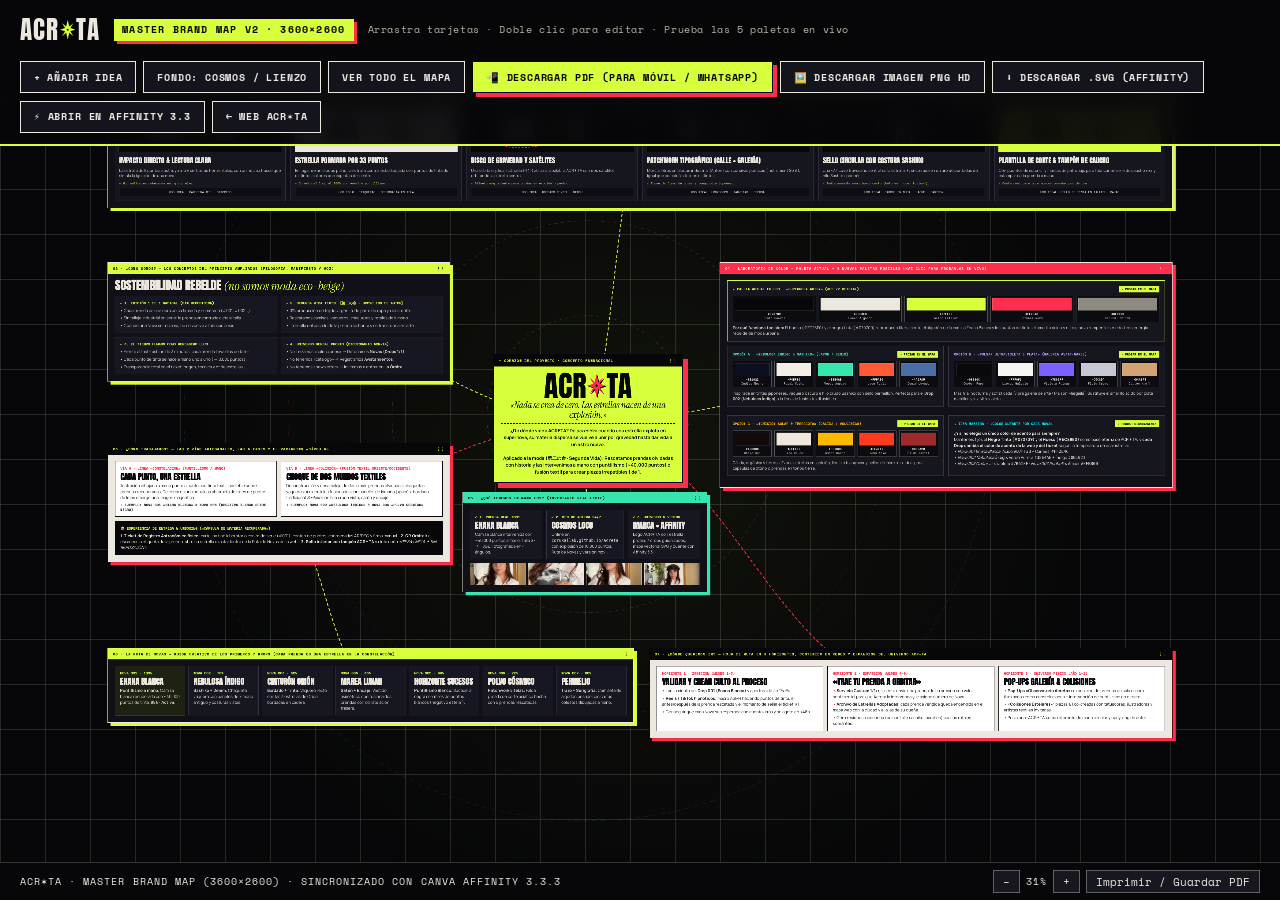
<file: mapa-conceptual.html>
<!DOCTYPE html>
<html lang="es">
<head>
  <meta charset="UTF-8" />
  <meta name="viewport" content="width=device-width, initial-scale=1.0" />
  <title>ACR✶TA — Master Mapa Conceptual, Brainstorming de Logos &amp; Laboratorio de Color</title>
  <link rel="preconnect" href="https://fonts.googleapis.com" />
  <link rel="preconnect" href="https://fonts.gstatic.com" crossorigin />
  <link href="https://fonts.googleapis.com/css2?family=Anton&family=Instrument+Serif:ital@0;1&family=Space+Mono:wght@400;700&family=Manrope:wght@400;600;700;800&display=swap" rel="stylesheet" />
  <style>
    :root {
      --ink: #070709;
      --ink-2: #111117;
      --bone: #ece8e0;
      --acid: #d7ff3b;
      --crimson: #ff2e4c;
      --cyan: #38e4ae;
      --mute: #8e8a80;
      --line: rgba(236, 232, 224, 0.14);
      --disp: "Anton", Impact, sans-serif;
      --serif: "Instrument Serif", Georgia, serif;
      --mono: "Space Mono", monospace;
      --sans: "Manrope", system-ui, sans-serif;
    }

    body.is-light {
      --ink: #ece8e0;
      --ink-2: #e2ddd2;
      --bone: #070709;
      --line: rgba(7, 7, 9, 0.14);
    }

    *, *::before, *::after { box-sizing: border-box; margin: 0; padding: 0; }
    html, body {
      width: 100%; height: 100%; overflow: hidden;
      background: var(--ink); color: var(--bone);
      font-family: var(--sans);
      user-select: none;
    }

    /* ---------- BARRA SUPERIOR ESTILO AFFINITY ---------- */
    .toolbar {
      position: fixed; top: 0; left: 0; right: 0; z-index: 100;
      display: flex; align-items: center; justify-content: space-between; gap: .8rem; flex-wrap: wrap;
      padding: .7rem 1.25rem;
      background: rgba(7, 7, 9, 0.94); color: #ece8e0;
      border-bottom: 2px solid var(--acid);
      backdrop-filter: blur(10px);
    }
    .toolbar__brand { display: flex; align-items: center; gap: .85rem; flex-wrap: wrap; }
    .toolbar__logo {
      font-family: var(--disp); font-size: 1.55rem; letter-spacing: .04em; color: #ece8e0;
      text-decoration: none; display: inline-flex; align-items: center;
    }
    .toolbar__logo svg { height: .78em; width: auto; color: var(--acid); margin: 0 .03em; }
    .toolbar__tag {
      font-family: var(--mono); font-size: .62rem; text-transform: uppercase; letter-spacing: .12em;
      background: var(--acid); color: #070709; font-weight: 700;
      padding: .22rem .55rem; box-shadow: 3px 3px 0 var(--crimson);
    }
    .toolbar__hint {
      font-family: var(--mono); font-size: .62rem; color: #b9b4a8; letter-spacing: .06em;
    }
    .toolbar__actions { display: flex; align-items: center; gap: .45rem; flex-wrap: wrap; }
    .tbtn {
      font-family: var(--mono); font-size: .64rem; font-weight: 700; letter-spacing: .08em; text-transform: uppercase;
      padding: .48rem .8rem; border: 1.5px solid #ece8e0;
      background: #14141c; color: #ece8e0; cursor: pointer;
      text-decoration: none; display: inline-flex; align-items: center; gap: .38rem;
      transition: transform .15s, background .15s, color .15s, box-shadow .15s;
    }
    .tbtn:hover {
      background: var(--acid); color: #070709; border-color: #070709;
      transform: translate(-2px, -2px); box-shadow: 4px 4px 0 var(--crimson);
    }
    .tbtn--primary {
      background: var(--acid); color: #070709; border-color: #070709;
      box-shadow: 4px 4px 0 var(--crimson);
    }

    /* ---------- LIENZO INFINITO 3600x2600 ---------- */
    .viewport {
      position: fixed; inset: 54px 0 38px 0;
      overflow: hidden; cursor: grab;
      background:
        radial-gradient(circle at 50% 50%, rgba(215, 255, 59, 0.05) 0%, transparent 65%),
        linear-gradient(var(--line) 1px, transparent 1px) 0 0 / 45px 45px,
        linear-gradient(90deg, var(--line) 1px, transparent 1px) 0 0 / 45px 45px;
    }
    .viewport.is-panning { cursor: grabbing; }

    .board {
      position: absolute; top: 0; left: 0;
      width: 3600px; height: 2600px;
      transform-origin: 0 0;
      will-change: transform;
    }
    .board__orbits, .board__edges {
      position: absolute; inset: 0; width: 100%; height: 100%; pointer-events: none;
    }
    .board__orbits { z-index: 0; }
    .board__edges { z-index: 1; }

    /* ---------- TARJETAS / NODOS ---------- */
    .node {
      position: absolute; z-index: 3;
      background: #101016; color: #ece8e0;
      border: 2.5px solid #ece8e0;
      box-shadow: 10px 10px 0 var(--acid);
      cursor: move;
      transition: box-shadow .2s;
    }
    .node:hover, .node.is-dragging {
      z-index: 15;
      box-shadow: 14px 14px 0 var(--crimson);
    }
    .node--core {
      background: var(--acid); color: #070709;
      border: 3.5px solid #070709;
      box-shadow: 16px 16px 0 var(--crimson);
    }
    .node--bone {
      background: #ece8e0; color: #070709;
      border: 2.5px solid #070709;
      box-shadow: 10px 10px 0 var(--crimson);
    }
    .node--crimson { box-shadow: 10px 10px 0 var(--crimson); }
    .node--cyan { box-shadow: 10px 10px 0 var(--cyan); }

    .node__head {
      display: flex; align-items: center; justify-content: space-between; gap: .6rem;
      padding: .6rem 1rem;
      font-family: var(--mono); font-size: .74rem; font-weight: 700; letter-spacing: .11em; text-transform: uppercase;
      background: var(--acid); color: #070709;
      border-bottom: 2px solid #070709;
    }
    .node--core .node__head, .node--bone .node__head {
      background: #070709; color: var(--acid);
    }
    .node--crimson .node__head {
      background: var(--crimson); color: #ece8e0; border-bottom-color: #ece8e0;
    }
    .node--cyan .node__head {
      background: var(--cyan); color: #070709;
    }
    .node__body { padding: 1.2rem 1.35rem 1.35rem; }

    .node__title {
      font-family: var(--disp); font-size: 2.35rem; line-height: .92; text-transform: uppercase;
      margin-bottom: .75rem;
    }
    .node__title em {
      font-family: var(--serif); font-style: italic; font-weight: 400; text-transform: lowercase;
      color: var(--acid); font-size: 1.06em;
    }
    .node--bone .node__title em, .node--core .node__title em { color: var(--crimson); }

    /* ---------- BRAINSTORMING DE LOGOS (6 TARJETAS) ---------- */
    .logos-grid {
      display: grid; grid-template-columns: repeat(6, 1fr); gap: 1rem;
    }
    .logo-card {
      background: #16161f; border: 1.5px solid #353548;
      display: flex; flex-direction: column;
    }
    .logo-card__top {
      background: #222230; padding: .42rem .7rem;
      display: flex; justify-content: space-between; align-items: center;
      font-family: var(--mono); font-size: .62rem; font-weight: 700; color: var(--acid);
    }
    .logo-card__tag {
      background: var(--acid); color: #070709; padding: .1rem .4rem; font-size: .56rem;
    }
    .logo-card__tag--rec { background: var(--crimson); color: #ece8e0; }
    .logo-stage {
      height: 150px; margin: .7rem; border: 1.5px solid #343446;
      background: #070709; display: grid; place-items: center;
      position: relative; overflow: hidden;
    }
    .logo-stage--light { background: #ece8e0; color: #070709; border-color: #070709; }
    .logo-stage--acid { background: var(--acid); color: #070709; border-color: #070709; }
    .logo-stage svg { width: 92%; height: 86%; }
    .logo-card__body { padding: 0 .85rem .9rem; flex: 1; display: flex; flex-direction: column; gap: .45rem; }
    .logo-card__body h4 { font-family: var(--disp); font-size: 1.35rem; letter-spacing: .02em; color: #ece8e0; }
    .logo-card__body p { font-size: .8rem; line-height: 1.4; color: #cbc6bc; }
    .logo-card__pro { font-family: var(--mono); font-size: .63rem; color: var(--acid); margin-top: auto; }
    .logo-card__use {
      font-family: var(--mono); font-size: .6rem; text-align: center;
      padding: .38rem; background: #0d0d13; border: 1px solid rgba(215,255,59,.35); color: #ece8e0;
    }

    /* ---------- LABORATORIO DE COLOR ---------- */
    .palette-box {
      background: #16161f; border: 2px solid #343446; padding: .95rem 1.1rem; margin-bottom: .9rem;
    }
    .palette-box--active { border-color: var(--acid); }
    .palette-head {
      display: flex; justify-content: space-between; align-items: center; gap: .6rem;
      margin-bottom: .7rem; font-family: var(--mono); font-size: .68rem; font-weight: 700;
    }
    .palette-try {
      font-family: var(--mono); font-size: .6rem; font-weight: 700; text-transform: uppercase;
      padding: .25rem .6rem; background: var(--acid); color: #070709; border: 0; cursor: pointer;
    }
    .palette-try:hover { background: var(--crimson); color: #ece8e0; }
    .swatches-5 {
      display: grid; grid-template-columns: repeat(5, 1fr); gap: .55rem; margin-bottom: .6rem;
    }
    .sw {
      border: 1.5px solid rgba(236,232,224,.35); padding: .35rem; text-align: center;
      font-family: var(--mono); font-size: .58rem; background: #0b0b10; color: #ece8e0;
    }
    .sw i { display: block; height: 42px; margin-bottom: .3rem; border: 1px solid rgba(255,255,255,.2); }
    .palettes-2col {
      display: grid; grid-template-columns: 1fr 1fr; gap: .85rem;
    }

    /* ---------- SUB-BLOQUES Y TARJETAS INTERNAS ---------- */
    .subgrid-2 { display: grid; grid-template-columns: 1fr 1fr; gap: .8rem; }
    .subgrid-3 { display: grid; grid-template-columns: repeat(3, 1fr); gap: .85rem; }
    .subgrid-7 { display: grid; grid-template-columns: repeat(7, 1fr); gap: .65rem; }
    .subcard {
      background: #171721; border: 1.5px solid #353548; padding: .85rem 1rem;
    }
    .node--bone .subcard {
      background: #ffffff; border: 2px solid #070709;
    }
    .subcard h4 {
      font-family: var(--mono); font-size: .72rem; font-weight: 700; color: var(--acid);
      margin-bottom: .45rem; text-transform: uppercase;
    }
    .node--bone .subcard h4 { color: var(--crimson); }
    .subcard h3 {
      font-family: var(--disp); font-size: 1.65rem; line-height: .95; margin-bottom: .45rem;
    }
    .subcard p, .subcard li { font-size: .84rem; line-height: 1.42; color: #d5d0c5; }
    .node--bone .subcard p, .node--bone .subcard li { color: #222222; }
    .subcard ul { list-style: none; display: grid; gap: .35rem; }
    .subcard ul li::before { content: "• "; color: var(--acid); font-weight: 700; }
    .node--bone .subcard ul li::before { color: var(--crimson); }

    .core-logo {
      font-family: var(--disp); font-size: 6rem; line-height: .84;
      display: flex; align-items: center; justify-content: center;
      margin: .2rem 0 .45rem; color: #070709;
    }
    .core-logo svg {
      height: .78em; width: auto; color: var(--crimson); margin: 0 .03em;
      filter: drop-shadow(3px 3px 0 #070709);
    }
    .core-quote {
      font-family: var(--serif); font-style: italic; font-size: 1.9rem;
      text-align: center; line-height: 1.05; margin-bottom: .7rem;
    }
    .core-desc {
      font-size: .95rem; font-weight: 600; line-height: 1.48; text-align: center;
      border-top: 2px dashed #070709; padding-top: .7rem;
    }

    .thumbs-4 {
      display: grid; grid-template-columns: repeat(4, 1fr); gap: .45rem; margin-top: .65rem;
    }
    .thumbs-4 img {
      width: 100%; height: 74px; object-fit: cover; border: 1.5px solid #ece8e0;
    }

    [contenteditable="true"]:focus {
      outline: 2px dashed var(--acid); outline-offset: 4px; cursor: text;
    }

    .statusbar {
      position: fixed; bottom: 0; left: 0; right: 0; height: 38px; z-index: 100;
      display: flex; align-items: center; justify-content: space-between;
      padding: 0 1.25rem;
      background: #070709; color: #ece8e0;
      border-top: 1px solid rgba(236, 232, 224, 0.2);
      font-family: var(--mono); font-size: .64rem; letter-spacing: .1em; text-transform: uppercase;
    }
    .zoom-controls { display: flex; align-items: center; gap: .4rem; }
    .zbtn {
      background: #171720; color: #ece8e0; border: 1px solid rgba(236,232,224,.35);
      padding: .18rem .55rem; font-family: var(--mono); font-size: .68rem; cursor: pointer;
    }
    .zbtn:hover { background: var(--acid); color: #070709; }
  </style>
</head>
<body>

  <!-- GLIFOS VECTORIALES REUTILIZABLES -->
  <svg width="0" height="0" style="position:absolute" aria-hidden="true">
    <defs>
      <g id="glyphStarE">
        <path d="M 44 0 L 53 37 L 76 18 L 59 46 L 88 55 L 59 64 L 76 92 L 53 73 L 44 110 L 35 73 L 12 92 L 29 64 L 0 55 L 29 46 L 12 18 L 35 37 Z" fill="currentColor"/>
        <circle cx="44" cy="55" r="5.5" fill="#070709"/>
      </g>
      <g id="star8Center">
        <polygon points="0,-42 9,-11 28,-25 14,-3 39,0 14,3 28,25 9,11 0,42 -9,11 -28,25 -14,3 -39,0 -14,-3 -28,-25 -9,-11" fill="currentColor"/>
        <circle cx="0" cy="0" r="4.8" fill="#070709"/>
      </g>
      <g id="starStippleCenter">
        <circle cx="0" cy="0" r="4.5" fill="#ff2e4c"/>
        <circle cx="0" cy="-10" r="3.8" fill="currentColor"/><circle cx="0" cy="-19" r="3.2" fill="currentColor"/><circle cx="0" cy="-28" r="2.5" fill="currentColor"/><circle cx="0" cy="-36" r="1.8" fill="currentColor"/><circle cx="0" cy="-42" r="1.2" fill="#ff2e4c"/>
        <circle cx="0" cy="10" r="3.8" fill="currentColor"/><circle cx="0" cy="19" r="3.2" fill="currentColor"/><circle cx="0" cy="28" r="2.5" fill="currentColor"/><circle cx="0" cy="36" r="1.8" fill="currentColor"/><circle cx="0" cy="42" r="1.2" fill="#ff2e4c"/>
        <circle cx="-10" cy="0" r="3.6" fill="currentColor"/><circle cx="-19" cy="0" r="3.0" fill="currentColor"/><circle cx="-27" cy="0" r="2.2" fill="currentColor"/><circle cx="-35" cy="0" r="1.5" fill="#ff2e4c"/>
        <circle cx="10" cy="0" r="3.6" fill="currentColor"/><circle cx="19" cy="0" r="3.0" fill="currentColor"/><circle cx="27" cy="0" r="2.2" fill="currentColor"/><circle cx="35" cy="0" r="1.5" fill="#ff2e4c"/>
        <circle cx="-8" cy="-8" r="2.8" fill="currentColor"/><circle cx="-15" cy="-15" r="2.2" fill="currentColor"/><circle cx="-22" cy="-22" r="1.5" fill="#ff2e4c"/>
        <circle cx="8" cy="-8" r="2.8" fill="currentColor"/><circle cx="15" cy="-15" r="2.2" fill="currentColor"/><circle cx="22" cy="-22" r="1.5" fill="#ff2e4c"/>
        <circle cx="-8" cy="8" r="2.8" fill="currentColor"/><circle cx="-15" cy="15" r="2.2" fill="currentColor"/><circle cx="-22" cy="22" r="1.5" fill="#ff2e4c"/>
        <circle cx="8" cy="8" r="2.8" fill="currentColor"/><circle cx="15" cy="15" r="2.2" fill="currentColor"/><circle cx="22" cy="22" r="1.5" fill="#ff2e4c"/>
      </g>
    </defs>
  </svg>

  <!-- BARRA SUPERIOR -->
  <header class="toolbar">
    <div class="toolbar__brand">
      <a href="index.html" class="toolbar__logo">
        <span>ACR</span><svg viewBox="0 0 88 110"><use href="#glyphStarE"/></svg><span>TA</span>
      </a>
      <span class="toolbar__tag">MASTER BRAND MAP v2 · 3600×2600</span>
      <span class="toolbar__hint">Arrastra tarjetas · Doble clic para editar · Prueba las 5 paletas en vivo</span>
    </div>

    <div class="toolbar__actions">
      <button type="button" class="tbtn" id="addNodeBtn">+ Añadir Idea</button>
      <button type="button" class="tbtn" id="themeBtn">Fondo: Cosmos / Lienzo</button>
      <button type="button" class="tbtn" id="fitBtn">Ver Todo el Mapa</button>
      <a href="ACRETA-Mapa-Conceptual-y-Branding.pdf" download="ACRETA-Mapa-Conceptual-y-Branding.pdf" class="tbtn tbtn--primary">📲 Descargar PDF (Para Móvil / WhatsApp)</a>
      <a href="ACRETA-Mapa-Conceptual-HD.png" download="ACRETA-Mapa-Conceptual-HD.png" class="tbtn">🖼️ Descargar Imagen PNG HD</a>
      <a href="mapa-conceptual-acreta.svg" download="ACR-TA-Master-Brand-Map-Affinity.svg" class="tbtn">⬇ Descargar .SVG (Affinity)</a>
      <button type="button" class="tbtn" id="pushAffinityBtn">⚡ Abrir en Affinity 3.3</button>
      <a href="index.html" class="tbtn">← Web ACR✶TA</a>
    </div>
  </header>

  <!-- LIENZO INTERACTIVO 3600x2600 -->
  <div class="viewport" id="viewport">
    <div class="board" id="board">

      <!-- Órbitas gravitacionales de fondo -->
      <svg class="board__orbits" viewBox="0 0 3600 2600">
        <circle cx="1630" cy="1165" r="330" fill="none" stroke="rgba(215,255,59,0.18)" stroke-width="1.8" stroke-dasharray="10 10"/>
        <circle cx="1630" cy="1165" r="640" fill="none" stroke="rgba(236,232,224,0.14)" stroke-width="1.8" stroke-dasharray="12 10"/>
        <circle cx="1630" cy="1165" r="980" fill="none" stroke="rgba(255,46,76,0.15)" stroke-width="1.8" stroke-dasharray="14 12"/>
        <circle cx="1630" cy="1165" r="1320" fill="none" stroke="rgba(56,228,174,0.13)" stroke-width="1.8" stroke-dasharray="16 12"/>
      </svg>

      <!-- Líneas dinámicas entre nodos -->
      <svg class="board__edges" id="edgesSvg" viewBox="0 0 3600 2600">
        <defs>
          <marker id="arrAcid" viewBox="0 0 10 10" refX="7" refY="5" markerWidth="6" markerHeight="6" orient="auto-start-reverse">
            <path d="M 0 1 L 10 5 L 0 9 z" fill="#d7ff3b"/>
          </marker>
          <marker id="arrCrimson" viewBox="0 0 10 10" refX="7" refY="5" markerWidth="6" markerHeight="6" orient="auto-start-reverse">
            <path d="M 0 1 L 10 5 L 0 9 z" fill="#ff2e4c"/>
          </marker>
        </defs>
      </svg>

      <!-- ========================================================================
           01. ZONA SUPERIOR: BRAINSTORMING DE 6 MEJORAS Y VARIANTES DE LOGO
           ======================================================================== -->
      <article class="node" id="node-logos" data-from="node-core" data-color="acid" style="left: 60px; top: 50px; width: 3480px;">
        <div class="node__head">
          <span>01 · BRAINSTORMING DE LOGOTIPO E ISOTIPO — 6 CAMINOS VISUALES PARA ACR✶TA (COMPARATIVA VECTORIAL)</span>
          <span>⋮⋮ ARRASTRAR</span>
        </div>
        <div class="node__body">
          <div class="logos-grid">

            <!-- OPCIÓN A -->
            <div class="logo-card">
              <div class="logo-card__top"><span>OPCIÓN A · ESTRELLA 8 PUNTAS</span><span class="logo-card__tag">ACTUAL WEB V2</span></div>
              <div class="logo-stage">
                <svg viewBox="0 0 420 140">
                  <text x="28" y="102" font-family="Anton, Impact, sans-serif" font-size="82" fill="#ece8e0">ACR</text>
                  <g transform="translate(216, 72) scale(0.88)" color="#d7ff3b"><use href="#star8Center"/></g>
                  <text x="256" y="102" font-family="Anton, Impact, sans-serif" font-size="82" fill="#ece8e0">TA</text>
                </svg>
              </div>
              <div class="logo-card__body" contenteditable="true">
                <h4>IMPACTO DIRECTO &amp; LECTURA CLARA</h4>
                <p>La estrella de 8 puntas sustituye a la E sin barras horizontales, con un núcleo hueco que simula la ignición de una nova.</p>
                <div class="logo-card__pro">✔ Muy sólido en cabeceras web y carteles.</div>
                <div class="logo-card__use">USO IDEAL: CABECERA WEB · STICKERS</div>
              </div>
            </div>

            <!-- OPCIÓN B -->
            <div class="logo-card">
              <div class="logo-card__top"><span>OPCIÓN B · ESTRELLA PUNTILLISMO</span><span class="logo-card__tag logo-card__tag--rec">★ RECOMENDADA</span></div>
              <div class="logo-stage logo-stage--light">
                <svg viewBox="0 0 420 140">
                  <text x="28" y="102" font-family="Anton, Impact, sans-serif" font-size="82" fill="#070709">ACR</text>
                  <g transform="translate(216, 72) scale(0.95)" color="#070709"><use href="#starStippleCenter"/></g>
                  <text x="256" y="102" font-family="Anton, Impact, sans-serif" font-size="82" fill="#070709">TA</text>
                </svg>
              </div>
              <div class="logo-card__body" contenteditable="true">
                <h4>ESTRELLA FORMADA POR 33 PUNTOS</h4>
                <p>En lugar de un bloque plano, la estrella central está dibujada con puntos de tinta de distintos calibres que explotan del centro.</p>
                <div class="logo-card__pro">✔ Conecta el logo al 100% con vuestro puntillismo.</div>
                <div class="logo-card__use">USO IDEAL: ETIQUETAS · SERIGRAFÍA EN TELA</div>
              </div>
            </div>

            <!-- OPCIÓN C -->
            <div class="logo-card">
              <div class="logo-card__top"><span>OPCIÓN C · ANILLO DE ACRECIÓN</span><span class="logo-card__tag">ORBITAL</span></div>
              <div class="logo-stage">
                <svg viewBox="0 0 420 140">
                  <ellipse cx="210" cy="74" rx="185" ry="44" transform="rotate(-14 210 74)" fill="none" stroke="#ff2e4c" stroke-width="2.5" stroke-dasharray="7 5"/>
                  <text x="28" y="102" font-family="Anton, Impact, sans-serif" font-size="82" fill="#ece8e0">ACR</text>
                  <g transform="translate(216, 72) scale(0.88)" color="#d7ff3b"><use href="#star8Center"/></g>
                  <text x="256" y="102" font-family="Anton, Impact, sans-serif" font-size="82" fill="#ece8e0">TA</text>
                  <circle cx="48" cy="112" r="5.5" fill="#d7ff3b"/>
                  <circle cx="375" cy="34" r="4.5" fill="#ff2e4c"/>
                </svg>
              </div>
              <div class="logo-card__body" contenteditable="true">
                <h4>DISCO DE GRAVEDAD Y SATÉLITES</h4>
                <p>Una órbita elíptica inclinada (-14°) abraza la palabra ACR✶TA con dos satélites orbitando la estrella central.</p>
                <div class="logo-card__pro">✔ Silueta muy potente para bordar en espalda o pecho.</div>
                <div class="logo-card__use">USO IDEAL: BORDADO TEXTIL · MERCH</div>
              </div>
            </div>

            <!-- OPCIÓN D -->
            <div class="logo-card">
              <div class="logo-card__top"><span>OPCIÓN D · CHOQUE EDITORIAL SERIF</span><span class="logo-card__tag">ALTA MODA</span></div>
              <div class="logo-stage">
                <svg viewBox="0 0 420 140">
                  <text x="34" y="98" font-family="Anton, Impact, sans-serif" font-size="78" fill="#ece8e0">AC</text>
                  <text x="132" y="98" font-family="Instrument Serif, Georgia, serif" font-style="italic" font-size="96" fill="#d7ff3b">r</text>
                  <g transform="translate(206, 68) scale(0.84)" color="#ff2e4c"><use href="#star8Center"/></g>
                  <text x="246" y="98" font-family="Anton, Impact, sans-serif" font-size="78" fill="#ece8e0">T</text>
                  <text x="292" y="98" font-family="Instrument Serif, Georgia, serif" font-style="italic" font-size="94" fill="#ece8e0">a</text>
                  <text x="210" y="128" text-anchor="middle" font-family="Space Mono, monospace" font-size="9.5" fill="#8e8a80">第二の命 · ESTUDIO DE ACRECIÓN · 1/1</text>
                </svg>
              </div>
              <div class="logo-card__body" contenteditable="true">
                <h4>PATCHWORK TIPOGRÁFICO (CALLE + GALERÍA)</h4>
                <p>Mezcla letras en bloque industrial (Anton) con cursivas poéticas (Instrument Serif), igual que combináis tejidos distintos.</p>
                <div class="logo-card__pro">✔ Toque de firma de autor / vanguardia japonesa.</div>
                <div class="logo-card__use">USO IDEAL: LOOKBOOKS · TARJETAS · PRENSA</div>
              </div>
            </div>

            <!-- OPCIÓN E -->
            <div class="logo-card">
              <div class="logo-card__top"><span>OPCIÓN E · MONOGRAMA «A✶» SASHIKO</span><span class="logo-card__tag logo-card__tag--rec">★ ISOTIPO CORTO</span></div>
              <div class="logo-stage">
                <svg viewBox="0 0 420 140">
                  <circle cx="210" cy="70" r="58" fill="#12121a" stroke="#ece8e0" stroke-width="2"/>
                  <circle cx="210" cy="70" r="49" fill="none" stroke="#d7ff3b" stroke-width="1.8" stroke-dasharray="6 4"/>
                  <path d="M 210 26 L 182 108 M 210 26 L 238 108" stroke="#ece8e0" stroke-width="9" stroke-linecap="square"/>
                  <g transform="translate(210, 74) scale(0.58)" color="#ff2e4c"><use href="#star8Center"/></g>
                  <text x="96" y="74" font-family="Space Mono, monospace" font-size="11" fill="#d7ff3b">第二の命</text>
                  <text x="288" y="74" font-family="Space Mono, monospace" font-size="11" fill="#d7ff3b">1 DE 1</text>
                </svg>
              </div>
              <div class="logo-card__body" contenteditable="true">
                <h4>SELLO CIRCULAR CON COSTURA SASHIKO</h4>
                <p>Una «A» cuyo travesaño central es la estrella ✶, encerrada en un aro de puntadas de hilo Sashiko japonés.</p>
                <div class="logo-card__pro">✔ Indispensable como icono corto (botones, nuca, favicon).</div>
                <div class="logo-card__use">USO IDEAL: PARCHE EN NUCA · LACRE · FAVICON</div>
              </div>
            </div>

            <!-- OPCIÓN F -->
            <div class="logo-card">
              <div class="logo-card__top"><span>OPCIÓN F · TAMPÓN ESTÉNCIL TALLER</span><span class="logo-card__tag">SELLO FÍSICO</span></div>
              <div class="logo-stage logo-stage--acid">
                <svg viewBox="0 0 420 140">
                  <path d="M 16 16 L 36 16 M 16 16 L 16 36 M 404 16 L 384 16 M 404 16 L 404 36 M 16 124 L 36 124 M 16 124 L 16 104 M 404 124 L 384 124 M 404 124 L 404 104" stroke="#070709" stroke-width="2.5"/>
                  <text x="28" y="102" font-family="Anton, Impact, sans-serif" font-size="82" fill="#070709">ACR</text>
                  <g transform="translate(216, 72) scale(0.88)" color="#ff2e4c"><use href="#star8Center"/></g>
                  <text x="256" y="102" font-family="Anton, Impact, sans-serif" font-size="82" fill="#070709">TA</text>
                  <line x1="20" y1="70" x2="400" y2="70" stroke="#d7ff3b" stroke-width="3.5" stroke-dasharray="12 7"/>
                </svg>
              </div>
              <div class="logo-card__body" contenteditable="true">
                <h4>PLANTILLA DE CORTE &amp; TAMPÓN DE CAUCHO</h4>
                <p>Con puentes de esténcil y marcas de patronaje para fabricar un sello de caucho real y estampar cada prenda a mano.</p>
                <div class="logo-card__pro">✔ Coste casi cero para marcar prendas por dentro.</div>
                <div class="logo-card__use">USO IDEAL: SELLO DE TINTA EN TALLER · CAJAS</div>
              </div>
            </div>

          </div>
        </div>
      </article>

      <!-- ========================================================================
           02. NÚCLEO CENTRAL: CONCEPTO FUNDACIONAL ACR✶TA
           ======================================================================== -->
      <article class="node node--core" id="node-core" style="left: 1320px; top: 960px; width: 620px;">
        <div class="node__head">
          <span>✶ CORAZÓN DEL PROYECTO · CONCEPTO FUNDACIONAL</span>
          <span>⋮⋮</span>
        </div>
        <div class="node__body">
          <div class="core-logo">
            <span>ACR</span><svg viewBox="0 0 88 110"><use href="#glyphStarE"/></svg><span>TA</span>
          </div>
          <p class="core-quote" contenteditable="true">«Nada se crea de cero. Las estrellas nacen de una explosión.»</p>
          <p class="core-desc" contenteditable="true">
            <strong>¿De dónde viene ACRETA?</strong> De <em>acreción</em>: cuando una estrella explota en supernova, su materia dispersa se vuelve a unir por gravedad hasta dar vida a un astro nuevo.<br><br>
            <strong>Aplicado a la moda (第二の命 · Segunda Vida):</strong> Rescatamos prendas olvidadas con historia y las intervenimos a mano con <strong>puntillismo (~40.000 puntos)</strong> o <strong>fusión textil</strong> para crear piezas irrepetibles <strong>1 de 1</strong>.
          </p>
        </div>
      </article>

      <!-- ========================================================================
           03. ZONA IZQUIERDA ARRIBA: ¿CÓMO SOMOS? (LOS CONCEPTOS DEL PRINCIPIO)
           ======================================================================== -->
      <article class="node" id="node-somos" data-from="node-core" data-color="acid" style="left: 60px; top: 660px; width: 1120px;">
        <div class="node__head">
          <span>02 · ¿CÓMO SOMOS? — LOS CONCEPTOS DEL PRINCIPIO AMPLIADOS (FILOSOFÍA, MANIFIESTO Y VOZ)</span>
          <span>⋮⋮</span>
        </div>
        <div class="node__body">
          <h2 class="node__title" contenteditable="true">SOSTENIBILIDAD REBELDE <em>(no somos moda eco-beige)</em></h2>
          <div class="subgrid-2" contenteditable="true">
            <div class="subcard">
              <h4>✦ 1. EDICIÓN 1 DE 1 RADICAL (SIN REPOSICIÓN)</h4>
              <ul>
                <li>Cada prenda es una obra única firmada y numerada (#001, #002…).</li>
                <li>Sin tallaje industrial en serie: la prenda encontrada dicta la talla.</li>
                <li>Cuando una Nova se reclama, no se vuelve a fabricar jamás.</li>
              </ul>
            </div>
            <div class="subcard">
              <h4>✦ 2. SEGUNDA VIDA TEXTIL (第二の命 · UPCYCLING DE AUTOR)</h4>
              <ul>
                <li>0% producción de tejido virgen: todo parte de ropa ya existente.</li>
                <li>Rescatamos camisas, vaqueros, chaquetas y retales de kimono.</li>
                <li>La huella del pasado de la prenda se honra y se transforma en arte.</li>
              </ul>
            </div>
            <div class="subcard">
              <h4>✦ 3. EL TIEMPO HUMANO COMO VERDADERO LUJO</h4>
              <ul>
                <li>Frente al fast-fashion de 3 minutos, cada prenda lleva días de taller.</li>
                <li>Cada punto de tinta se hace a mano uno a uno (~40.000 puntos).</li>
                <li>Transparencia total en el ticket: origen, técnica y nº de estrellas.</li>
              </ul>
            </div>
            <div class="subcard">
              <h4>✦ 4. UNIVERSO VERBAL PROPIO (DICCIONARIO ACR✶TA)</h4>
              <ul>
                <li>No lanzamos «colecciones» → Detonamos <strong>Novas (Drops 1/1)</strong>.</li>
                <li>No tenemos «catálogo» → Registramos <strong>Avistamientos</strong>.</li>
                <li>No tenemos «newsletter» → Invitamos a entrar en <strong>La Órbita</strong>.</li>
              </ul>
            </div>
          </div>
        </div>
      </article>

      <!-- ========================================================================
           04. ZONA IZQUIERDA CENTRO: TALLER, 2 LÍNEAS TÉCNICAS Y PACKAGING
           ======================================================================== -->
      <article class="node node--bone" id="node-taller" data-from="node-core" data-color="crimson" style="left: 60px; top: 1250px; width: 1120px;">
        <div class="node__head">
          <span>03 · ¿CÓMO TRABAJAMOS? — LAS 2 VÍAS ARTESANALES, LAS 4 FASES Y EL PACKAGING «CÁPSULA»</span>
          <span>⋮⋮</span>
        </div>
        <div class="node__body">
          <div class="subgrid-2" contenteditable="true">
            <div class="subcard">
              <h4>VÍA A · LÍNEA «CONSTELACIÓN» (PUNTILLISMO A MANO)</h4>
              <h3>CADA PUNTO, UNA ESTRELLA</h3>
              <p>Ilustración dibujada a mano punto a punto con tinta textil indeleble sobre prendas recuperadas. De cerca es una nebulosa abstracta de miles de puntos; de lejos emerge una imagen magnética.</p>
              <p style="margin-top:.4rem; font-family:var(--mono); font-size:.7rem; font-weight:700;">→ EJEMPLO: NOVA 001 «ENANA BLANCA» &amp; NOVA 005 (NEGATIVO BLANCO SOBRE NEGRO)</p>
            </div>
            <div class="subcard">
              <h4>VÍA B · LÍNEA «COLISIÓN» (FUSIÓN TEXTIL ORIENTE/OCCIDENTE)</h4>
              <h3>CHOQUE DE DOS MUNDOS TEXTILES</h3>
              <p>Deconstrucción y ensamblaje de dos o más prendas olvidadas: chaquetas vaqueras occidentales fusionadas con paneles de kimono japonés, bordado tradicional <em>Sashiko</em> con hilo crudo visto, satén y encaje.</p>
              <p style="margin-top:.4rem; font-family:var(--mono); font-size:.7rem; font-weight:700;">→ EJEMPLO: NOVA 002 «NEBULOSA ÍNDIGO» &amp; NOVA 006 «POLVO CÓSMICO»</p>
            </div>
          </div>

          <div class="subcard" style="margin-top:.8rem; background:#070709; color:#ece8e0;" contenteditable="true">
            <h4 style="color:#d7ff3b;">📦 EXPERIENCIA DE ENTREGA &amp; UNBOXING («CÁPSULA DE MATERIA RECUPERADA»)</h4>
            <p style="color:#ece8e0;">
              <strong>1. Ticket de Registro Astronómico físico:</strong> cartulina tipo laboratorio con nº de serie (#001), conteo de puntos, coordenadas AR/DEC y firma manual. ·
              <strong>2. QR Orbital:</strong> al escanear la etiqueta de la prenda, abre su estrella exacta dentro de la Ruta de Novas de la web. ·
              <strong>3. Sello interior con tampón ACR✶TA</strong> y cinta neón <em>«PIEZA ÚNICA ✶ SIN REPOSICIÓN»</em>.
            </p>
          </div>
        </div>
      </article>

      <!-- ========================================================================
           05. ZONA DERECHA: LABORATORIO DE COLOR (ACTUAL + 4 PALETAS PROBABLES)
           ======================================================================== -->
      <article class="node node--crimson" id="node-colores" data-from="node-core" data-color="acid" style="left: 2060px; top: 660px; width: 1480px;">
        <div class="node__head">
          <span>04 · LABORATORIO DE COLOR — PALETA ACTUAL + 4 NUEVAS PALETAS POSIBLES (HAZ CLIC PARA PROBARLAS EN VIVO)</span>
          <span>⋮⋮</span>
        </div>
        <div class="node__body">

          <!-- PALETA 00: ACTUAL -->
          <div class="palette-box palette-box--active">
            <div class="palette-head">
              <span style="color:var(--acid);">★ PALETA ACTUAL EN USO · «SUPERNOVA ÁCIDA» (WEB V2 OFICIAL)</span>
              <button type="button" class="palette-try" data-acid="#d7ff3b" data-crimson="#ff2e4c" data-ink="#070709" data-bone="#ece8e0">⚡ Probar en el mapa</button>
            </div>
            <div class="swatches-5">
              <div class="sw"><i style="background:#070709"></i><b>#070709</b><br>Tinta Cosmos</div>
              <div class="sw"><i style="background:#ece8e0"></i><b>#ECE8E0</b><br>Hueso Algodón</div>
              <div class="sw"><i style="background:#d7ff3b"></i><b>#D7FF3B</b><br>Ácido Estelar</div>
              <div class="sw"><i style="background:#ff2e4c"></i><b>#FF2E4C</b><br>Carmesí Nova</div>
              <div class="sw"><i style="background:#8e8a80"></i><b>#8E8A80</b><br>Ceniza Orbital</div>
            </div>
            <p style="font-size:.82rem; color:#cbc6bc;" contenteditable="true">
              <strong>Por qué funciona tan bien:</strong> El hueso (#ECE8E0) y el negro tinta (#070709) reproducen literalmente el algodón de la camisa Enana Blanca y los puntos de tinta; el amarillo ácido y el rojo nova rompen la seriedad con energía rebelde de moda urbana.
            </p>
          </div>

          <!-- 4 PALETAS EXPLORATORIAS -->
          <div class="palettes-2col">

            <!-- PALETA 01 -->
            <div class="palette-box">
              <div class="palette-head">
                <span style="color:#38e4ae;">OPCIÓN A · «NEBULOSA ÍNDIGO &amp; SASHIKO» (JAPÓN + DENIM)</span>
                <button type="button" class="palette-try" data-acid="#38e4ae" data-crimson="#ff5a36" data-ink="#0b1021" data-bone="#f4efe6">⚡ Probar en el mapa</button>
              </div>
              <div class="swatches-5">
                <div class="sw"><i style="background:#0b1021"></i><b>#0B1021</b><br>Índigo Noche</div>
                <div class="sw"><i style="background:#f4efe6"></i><b>#F4EFE6</b><br>Papel Washi</div>
                <div class="sw"><i style="background:#38e4ae"></i><b>#38E4AE</b><br>Verde Aurora</div>
                <div class="sw"><i style="background:#ff5a36"></i><b>#FF5A36</b><br>Laca Torii</div>
                <div class="sw"><i style="background:#4a6fa5"></i><b>#4A6FA5</b><br>Denim Lavado</div>
              </div>
              <p style="font-size:.8rem; color:#cbc6bc;" contenteditable="true">
                Inspirada en tintes japoneses, vaquero oscuro e hilo crudo Sashiko con sello bermellón. Perfecta para el <strong>Drop 002 (Nebulosa Índigo)</strong> o la línea de fusión textil asiática.
              </p>
            </div>

            <!-- PALETA 02 -->
            <div class="palette-box">
              <div class="palette-head">
                <span style="color:#b49bff;">OPCIÓN B · «PULSAR ULTRAVIOLETA &amp; PLATA» (GALERÍA AVANT-GARDE)</span>
                <button type="button" class="palette-try" data-acid="#b49bff" data-crimson="#7b61ff" data-ink="#09090c" data-bone="#f7f6f2">⚡ Probar en el mapa</button>
              </div>
              <div class="swatches-5">
                <div class="sw"><i style="background:#09090c"></i><b>#09090C</b><br>Carbón Puro</div>
                <div class="sw"><i style="background:#f7f6f2"></i><b>#F7F6F2</b><br>Lienzo Galería</div>
                <div class="sw"><i style="background:#7b61ff"></i><b>#7B61FF</b><br>Violeta Pulsar</div>
                <div class="sw"><i style="background:#c5c8d4"></i><b>#C5C8D4</b><br>Plata Cromo</div>
                <div class="sw"><i style="background:#d4a373"></i><b>#D4A373</b><br>Cartón Kraft</div>
              </div>
              <p style="font-size:.8rem; color:#cbc6bc;" contenteditable="true">
                Más fría, nocturna y sofisticada (vibra galería de arte / Maison Margiela). Sustituye el amarillo ácido por plata metálica y luz ultravioleta.
              </p>
            </div>

            <!-- PALETA 03 -->
            <div class="palette-box">
              <div class="palette-head">
                <span style="color:#ffb800;">OPCIÓN C · «IGNICIÓN SOLAR &amp; TERRACOTA» (CÁLIDA / VOLCÁNICA)</span>
                <button type="button" class="palette-try" data-acid="#ffb800" data-crimson="#ff3b1d" data-ink="#12090b" data-bone="#efe6dd">⚡ Probar en el mapa</button>
              </div>
              <div class="swatches-5">
                <div class="sw"><i style="background:#12090b"></i><b>#12090B</b><br>Obsidiana</div>
                <div class="sw"><i style="background:#efe6dd"></i><b>#EFE6DD</b><br>Lino Crudo</div>
                <div class="sw"><i style="background:#ffb800"></i><b>#FFB800</b><br>Ámbar Solar</div>
                <div class="sw"><i style="background:#ff3b1d"></i><b>#FF3B1D</b><br>Llama Nova</div>
                <div class="sw"><i style="background:#9e2a2b"></i><b>#9E2A2B</b><br>Óxido Textil</div>
              </div>
              <p style="font-size:.8rem; color:#cbc6bc;" contenteditable="true">
                Cálida, orgánica y terrosa. Evoca estrellas en ignición, lino sin blanquear y sellos de lacre rojo. Ideal para cápsulas de otoño o prendas en tonos tierra.
              </p>
            </div>

            <!-- PALETA 04 -->
            <div class="palette-box">
              <div class="palette-head">
                <span style="color:#00f0ff;">★ IDEA MAESTRA · «COLOR MUTANTE POR CADA NOVA»</span>
                <button type="button" class="palette-try" data-acid="#00f0ff" data-crimson="#ff2a85" data-ink="#080a10" data-bone="#eaeff5">⚡ Probar Cian/Magenta</button>
              </div>
              <p style="font-size:.83rem; line-height:1.48; color:#ece8e0;" contenteditable="true">
                <strong>¿Y si no elegís un único color de acento para siempre?</strong><br>
                Mantenéis fijos el <strong>Negro Tinta (#070709)</strong> y el <strong>Hueso (#ECE8E0)</strong> como base eterna de ACR✶TA, y <strong>cada Drop cambia el color de acento de la web y del ticket</strong> según la temperatura de esa estrella:<br>
                • <em>Nova 001 Enana Blanca:</em> Ácido <code>#D7FF3B</code> + Carmesí <code>#FF2E4C</code><br>
                • <em>Nova 002 Nebulosa Índigo:</em> Verde Aurora <code>#38E4AE</code> + Índigo <code>#0B1021</code><br>
                • <em>Nova 003 Orión:</em> Ultravioleta <code>#7B61FF</code> · <em>Nova 007 Perihelio:</em> Ámbar <code>#FFB800</code>
              </p>
            </div>

          </div>
        </div>
      </article>

      <!-- ========================================================================
           06. ZONA CENTRAL INFERIOR: ¿QUÉ TENEMOS EN MANO AHORA MISMO?
           ======================================================================== -->
      <article class="node node--cyan" id="node-inventario" data-from="node-core" data-color="acid" style="left: 1220px; top: 1410px; width: 800px;">
        <div class="node__head">
          <span>05 · ¿QUÉ TENEMOS EN MANO HOY? (INVENTARIO REAL LISTO)</span>
          <span>⋮⋮</span>
        </div>
        <div class="node__body">
          <div class="subgrid-3" contenteditable="true">
            <div class="subcard">
              <h4>✔ 1. PRENDA REAL #001</h4>
              <h3>ENANA BLANCA</h3>
              <p>Camisa blanca intervenida con ~40.000 puntos a mano. Talla S · 1/1 · 85€. Fotografiada en 4 ángulos.</p>
            </div>
            <div class="subcard">
              <h4>✔ 2. WEB V2 ACTIVA 24/7</h4>
              <h3>COSMOS LOCO</h3>
              <p>Online en <code>corukailab.github.io/acreta</code> con explosión de 10.800 puntos, Ruta de Novas y versión móvil.</p>
            </div>
            <div class="subcard">
              <h4>✔ 3. UNIVERSO &amp; VECTOR</h4>
              <h3>MARCA + AFFINITY</h3>
              <p>Logo ACR✶TA con estrella propia, 7 drops guionizados, mapa vectorial SVG y puente con Affinity 3.3.</p>
            </div>
          </div>
          <div class="thumbs-4">
            <img src="assets/img/look-02.jpg" alt="Look 02" />
            <img src="assets/img/detalle.jpg" alt="Detalle puntillismo" />
            <img src="assets/img/look-03.jpg" alt="Look 03" />
            <img src="assets/img/look-01.jpg" alt="Look 01" />
          </div>
        </div>
      </article>

      <!-- ========================================================================
           07. ZONA INFERIOR IZQUIERDA: LA RUTA DE LAS 7 NOVAS (PLAN DE DROPS)
           ======================================================================== -->
      <article class="node" id="node-novas" data-from="node-taller" data-color="acid" style="left: 60px; top: 1920px; width: 1720px;">
        <div class="node__head">
          <span>06 · LA RUTA DE NOVAS — GUION CREATIVO DE LOS PRIMEROS 7 DROPS (CADA PRENDA ES UNA ESTRELLA EN LA CONSTELACIÓN)</span>
          <span>⋮⋮</span>
        </div>
        <div class="node__body">
          <div class="subgrid-7" contenteditable="true">
            <div class="subcard" style="border-color:var(--acid); background:#1d2212;">
              <h4>NOVA 001 · 100%</h4>
              <h3>ENANA BLANCA</h3>
              <p><strong>Puntillismo a mano.</strong> Camisa blanca recuperada con ~40.000 puntos de tinta. <strong>85€ · Activa.</strong></p>
            </div>
            <div class="subcard">
              <h4>NOVA 002 · 78%</h4>
              <h3>NEBULOSA ÍNDIGO</h3>
              <p><strong>Sashiko + Denim.</strong> Chaqueta vaquera con paneles de kimono antiguo y costuras vistas.</p>
            </div>
            <div class="subcard">
              <h4>NOVA 003 · 52%</h4>
              <h3>CINTURÓN ORIÓN</h3>
              <p><strong>Bordado + Tinta.</strong> Vaquero recto con las 3 estrellas de Orión bordadas en cadera.</p>
            </div>
            <div class="subcard">
              <h4>NOVA 004 · 35%</h4>
              <h3>MAREA LUNAR</h3>
              <p><strong>Satén + Encaje.</strong> Vestido asimétrico que fusiona dos prendas con constelación trasera.</p>
            </div>
            <div class="subcard">
              <h4>NOVA 005 · 64%</h4>
              <h3>HORIZONTE SUCESOS</h3>
              <p><strong>Puntillismo Blanco.</strong> Sudadera negra con miles de puntos blancos (negativo estelar).</p>
            </div>
            <div class="subcard">
              <h4>NOVA 006 · 22%</h4>
              <h3>POLVO CÓSMICO</h3>
              <p><strong>Patchwork 5 telas.</strong> Falda plisada de corte asiático hecha con 5 prendas rescatadas.</p>
            </div>
            <div class="subcard">
              <h4>NOVA 007 · 88%</h4>
              <h3>PERIHELIO</h3>
              <p><strong>Trazo + Serigrafía.</strong> Camiseta de algodón pesado con cartas celestes dibujadas a mano.</p>
            </div>
          </div>
        </div>
      </article>

      <!-- ========================================================================
           08. ZONA INFERIOR DERECHA: ¿DÓNDE QUEREMOS IR? (3 HORIZONTES DE FUTURO)
           ======================================================================== -->
      <article class="node node--bone" id="node-futuro" data-from="node-core" data-color="crimson" style="left: 1830px; top: 1920px; width: 1710px;">
        <div class="node__head">
          <span>07 · ¿DÓNDE QUEREMOS IR? — HOJA DE RUTA EN 3 HORIZONTES, CONTENIDO EN REDES Y EXPANSIÓN DEL UNIVERSO ACR✶TA</span>
          <span>⋮⋮</span>
        </div>
        <div class="node__body">
          <div class="subgrid-3" contenteditable="true">
            <div class="subcard">
              <h4>HORIZONTE 1 · IGNICIÓN (MESES 1–3)</h4>
              <h3>VALIDAR Y CREAR CULTO AL PROCESO</h3>
              <ul>
                <li>Lanzamiento del <strong>Drop 001 (Enana Blanca)</strong> y apertura de <em>La Órbita</em>.</li>
                <li><strong>Reels / TikTok hipnóticos:</strong> macro ASMR haciendo puntos de tinta, el antes/después de la prenda rescatada y el momento de sellar el ticket 1/1.</li>
                <li>Conseguir que cada Nova sea esperada con cuenta atrás y se agote en &lt;48h.</li>
              </ul>
            </div>
            <div class="subcard">
              <h4>HORIZONTE 2 · EXPANSIÓN (MESES 4–9)</h4>
              <h3>«TRAE TU PRENDA A ORBITAR»</h3>
              <ul>
                <li><strong>Servicio Custom 1/1:</strong> el cliente envía una prenda de su armario con valor sentimental para que Acreta la intervenga y le asigne número de Nova.</li>
                <li><strong>Archivo de Estrellas Adoptadas:</strong> cada prenda vendida queda encendida en el mapa web con la ciudad y el alias de su dueña.</li>
                <li>Cero residuo: accesorios (bolsos tote sashiko, parches) con los retales sobrantes.</li>
              </ul>
            </div>
            <div class="subcard">
              <h4>HORIZONTE 3 · UNIVERSO FÍSICO (AÑO 1–2)</h4>
              <h3>POP-UPS GALERÍA &amp; COLISIONES</h3>
              <ul>
                <li><strong>Pop-Ups «Observatorio Acreta»:</strong> exposición de prendas en sala oscura iluminadas como constelaciones + intervención de puntillismo en directo.</li>
                <li><strong>«Colisiones Estelares»:</strong> piezas 1/1 co-creadas con tatuadoras, ilustradoras y artistas textiles invitadas.</li>
                <li>Posicionar ACR✶TA como referente de moda circular y upcycling de autor.</li>
              </ul>
            </div>
          </div>
        </div>
      </article>

    </div>
  </div>

  <!-- BARRA DE ESTADO -->
  <footer class="statusbar">
    <span>ACR✶TA · MASTER BRAND MAP (3600×2600) · SINCRONIZADO CON CANVA AFFINITY 3.3.3</span>
    <div class="zoom-controls">
      <button type="button" class="zbtn" id="zoomOutBtn">−</button>
      <span id="zoomLabel">100%</span>
      <button type="button" class="zbtn" id="zoomInBtn">+</button>
      <button type="button" class="zbtn" id="printBtn">Imprimir / Guardar PDF</button>
    </div>
  </footer>

  <script>
    (() => {
      const viewport = document.getElementById("viewport");
      const board = document.getElementById("board");
      const edgesSvg = document.getElementById("edgesSvg");
      const zoomLabel = document.getElementById("zoomLabel");

      let scale = 1, panX = 0, panY = 0;
      let isPanning = false, startPanX = 0, startPanY = 0;

      function applyTransform() {
        board.style.transform = `translate(${panX}px, ${panY}px) scale(${scale})`;
        zoomLabel.textContent = `${Math.round(scale * 100)}%`;
      }

      function fitToScreen() {
        const vw = viewport.clientWidth;
        const vh = viewport.clientHeight;
        scale = Math.min(vw / 3660, vh / 2640, 1);
        scale = Math.max(0.24, scale);
        panX = (vw - 3600 * scale) * 0.5;
        panY = (vh - 2600 * scale) * 0.5;
        applyTransform();
      }

      function updateEdges() {
        const defs = edgesSvg.querySelector("defs").outerHTML;
        const targets = board.querySelectorAll(".node[data-from]");
        let paths = "";
        targets.forEach((node) => {
          const fromEl = document.getElementById(node.dataset.from) || document.getElementById("node-core");
          const cx = fromEl.offsetLeft + fromEl.offsetWidth * 0.5;
          const cy = fromEl.offsetTop + fromEl.offsetHeight * 0.5;
          const nx = node.offsetLeft + node.offsetWidth * 0.5;
          const ny = node.offsetTop + node.offsetHeight * 0.5;
          const dx = nx - cx, dy = ny - cy;
          const c1x = cx + dx * 0.45, c1y = cy + dy * 0.12;
          const c2x = cx + dx * 0.55, c2y = cy + dy * 0.88;
          const isCrimson = node.dataset.color === "crimson";
          const color = isCrimson ? "var(--crimson)" : "var(--acid)";
          const marker = isCrimson ? "url(#arrCrimson)" : "url(#arrAcid)";
          paths += `<path d="M ${cx} ${cy} C ${c1x} ${c1y}, ${c2x} ${c2y}, ${nx} ${ny}" fill="none" stroke="${color}" stroke-width="3.2" stroke-dasharray="10 7" marker-end="${marker}" opacity="0.88"/>`;
        });
        edgesSvg.innerHTML = defs + paths;
      }

      function makeDraggable(node) {
        let dragging = false, startX = 0, startY = 0, origLeft = 0, origTop = 0;
        node.addEventListener("pointerdown", (e) => {
          if (e.target.closest("button, a") || (e.target.isContentEditable && document.activeElement === e.target)) return;
          e.stopPropagation();
          dragging = true;
          node.classList.add("is-dragging");
          node.setPointerCapture(e.pointerId);
          startX = e.clientX; startY = e.clientY;
          origLeft = node.offsetLeft; origTop = node.offsetTop;
        });
        node.addEventListener("pointermove", (e) => {
          if (!dragging) return;
          node.style.left = `${Math.round(origLeft + (e.clientX - startX) / scale)}px`;
          node.style.top = `${Math.round(origTop + (e.clientY - startY) / scale)}px`;
          updateEdges();
        });
        const stop = () => { dragging = false; node.classList.remove("is-dragging"); };
        node.addEventListener("pointerup", stop);
        node.addEventListener("pointercancel", stop);
      }
      board.querySelectorAll(".node").forEach(makeDraggable);

      // Probador interactivo de paletas de color
      document.querySelectorAll(".palette-try").forEach((btn) => {
        btn.addEventListener("click", (e) => {
          e.stopPropagation();
          document.documentElement.style.setProperty("--acid", btn.dataset.acid);
          document.documentElement.style.setProperty("--crimson", btn.dataset.crimson);
          document.documentElement.style.setProperty("--ink", btn.dataset.ink);
          document.documentElement.style.setProperty("--bone", btn.dataset.bone);
          document.querySelectorAll(".palette-box").forEach((b) => b.classList.remove("palette-box--active"));
          btn.closest(".palette-box").classList.add("palette-box--active");
          updateEdges();
        });
      });

      viewport.addEventListener("pointerdown", (e) => {
        if (e.target.closest(".node")) return;
        isPanning = true;
        viewport.classList.add("is-panning");
        startPanX = e.clientX - panX;
        startPanY = e.clientY - panY;
      });
      window.addEventListener("pointermove", (e) => {
        if (!isPanning) return;
        panX = e.clientX - startPanX;
        panY = e.clientY - startPanY;
        applyTransform();
      });
      window.addEventListener("pointerup", () => {
        isPanning = false;
        viewport.classList.remove("is-panning");
      });

      viewport.addEventListener("wheel", (e) => {
        e.preventDefault();
        const factor = e.deltaY < 0 ? 1.1 : 0.9;
        const nextScale = Math.min(1.8, Math.max(0.22, scale * factor));
        const rect = viewport.getBoundingClientRect();
        const mx = e.clientX - rect.left, my = e.clientY - rect.top;
        panX = mx - ((mx - panX) / scale) * nextScale;
        panY = my - ((my - panY) / scale) * nextScale;
        scale = nextScale;
        applyTransform();
      }, { passive: false });

      document.getElementById("zoomInBtn").addEventListener("click", () => { scale = Math.min(1.8, scale * 1.15); applyTransform(); });
      document.getElementById("zoomOutBtn").addEventListener("click", () => { scale = Math.max(0.22, scale * 0.87); applyTransform(); });
      document.getElementById("fitBtn").addEventListener("click", fitToScreen);
      document.getElementById("themeBtn").addEventListener("click", () => document.body.classList.toggle("is-light"));
      document.getElementById("printBtn").addEventListener("click", () => window.print());

      document.getElementById("pushAffinityBtn").addEventListener("click", async () => {
        const btn = document.getElementById("pushAffinityBtn");
        btn.textContent = "⚡ Enviando a Affinity 3.3…";
        try {
          const r = await fetch("/api/affinity/open", {
            method: "POST",
            headers: { "Content-Type": "application/json" },
            body: JSON.stringify({ file: "mapa-conceptual-acreta.svg" }),
          });
          const d = await r.json();
          btn.textContent = d.ok ? "✶ ¡Abierto en tu Affinity!" : "⬇ Abriendo SVG…";
          setTimeout(() => { btn.textContent = "⚡ Abrir en tu Affinity 3.3"; }, 2600);
        } catch {
          window.location.href = "mapa-conceptual-acreta.svg";
        }
      });

      let customCount = 8;
      document.getElementById("addNodeBtn").addEventListener("click", () => {
        const n = document.createElement("article");
        n.className = "node";
        n.dataset.from = "node-core";
        n.dataset.color = customCount % 2 === 0 ? "acid" : "crimson";
        n.style.left = `${1380 + (customCount % 4) * 70}px`;
        n.style.top = `${1100 + (customCount % 4) * 50}px`;
        n.style.width = "460px";
        n.innerHTML = `
          <div class="node__head">
            <span contenteditable="true">0${customCount} · NUEVA IDEA / BRAINSTORMING</span>
            <span>⋮⋮</span>
          </div>
          <div class="node__body" contenteditable="true">
            <h2 class="node__title">NUEVA <em>estrella</em></h2>
            <p style="font-size:.9rem; line-height:1.45;">Haz doble clic aquí para anotar nuevas ideas de prendas, colores, mejoras de logo o colaboraciones.</p>
          </div>
        `;
        customCount++;
        board.appendChild(n);
        makeDraggable(n);
        updateEdges();
      });

      window.addEventListener("resize", fitToScreen);
      updateEdges();
      fitToScreen();
    })();
  </script>
</body>
</html>
</file>
